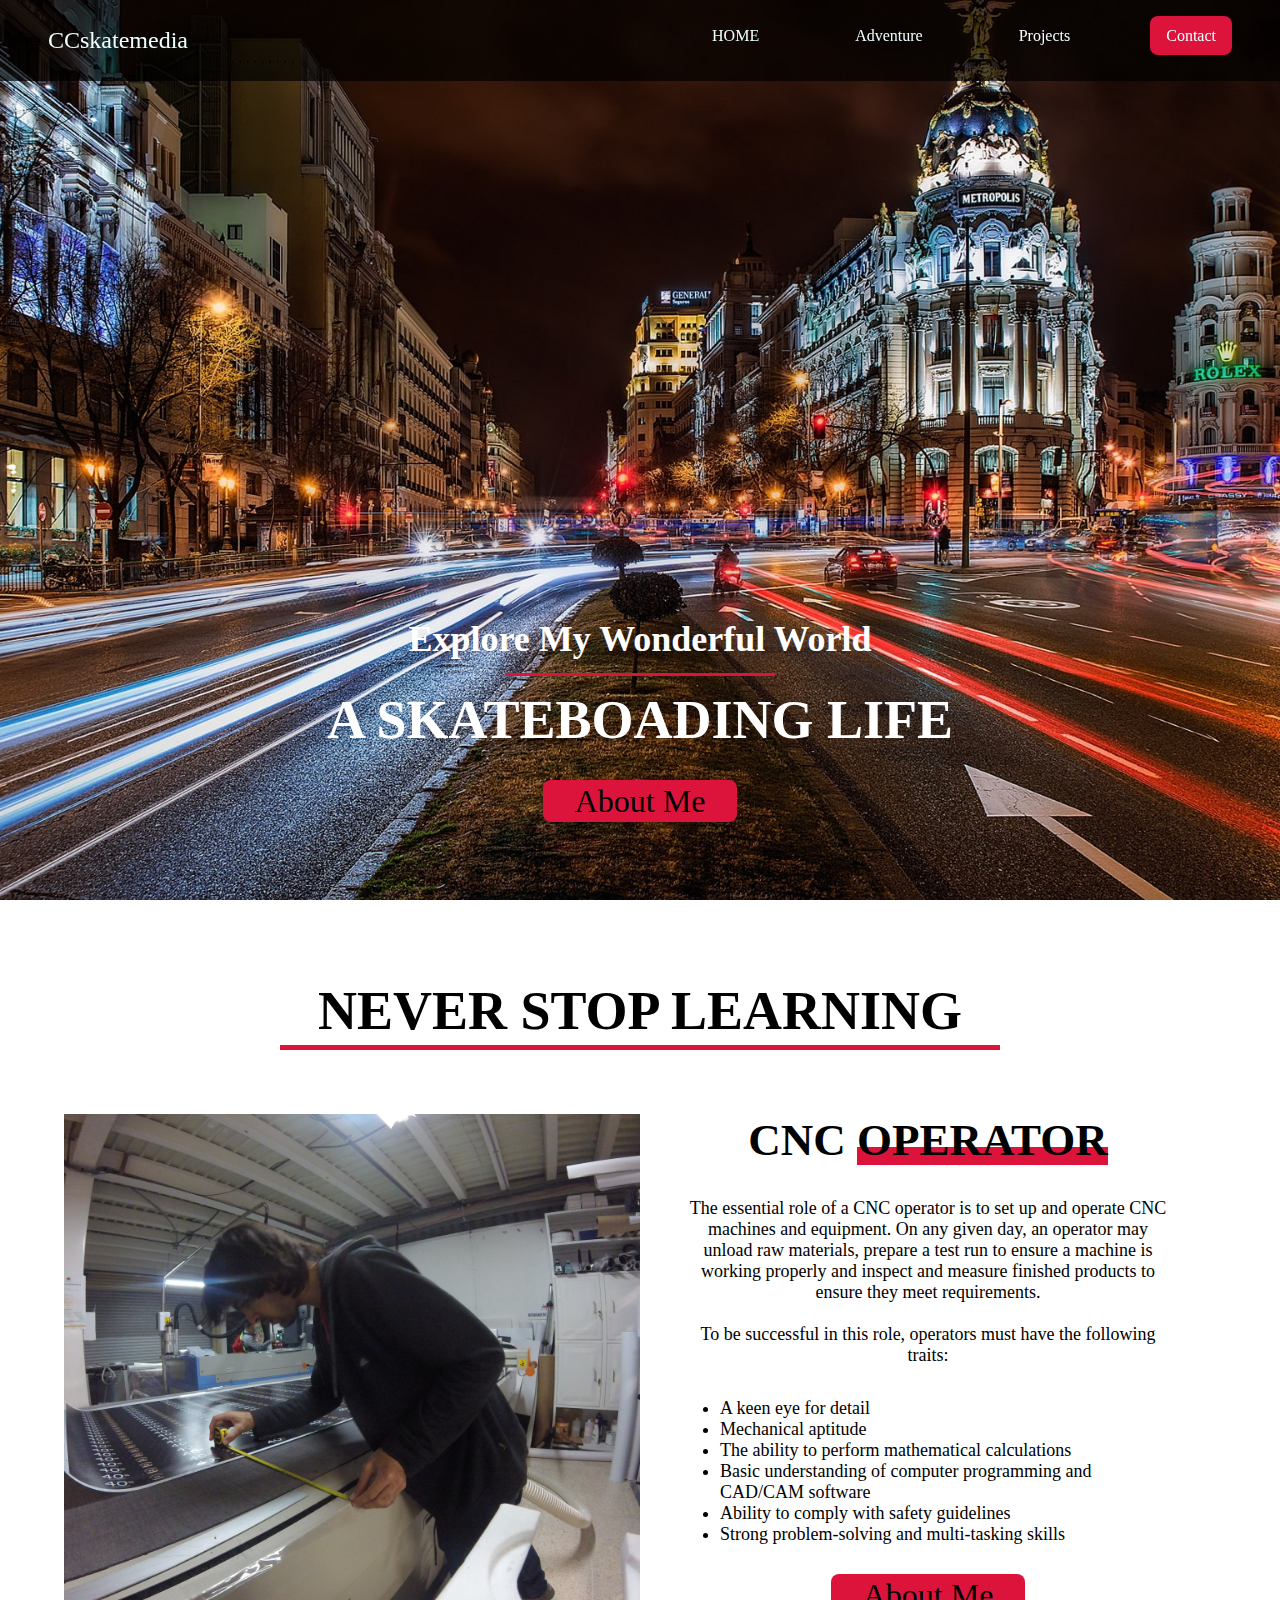
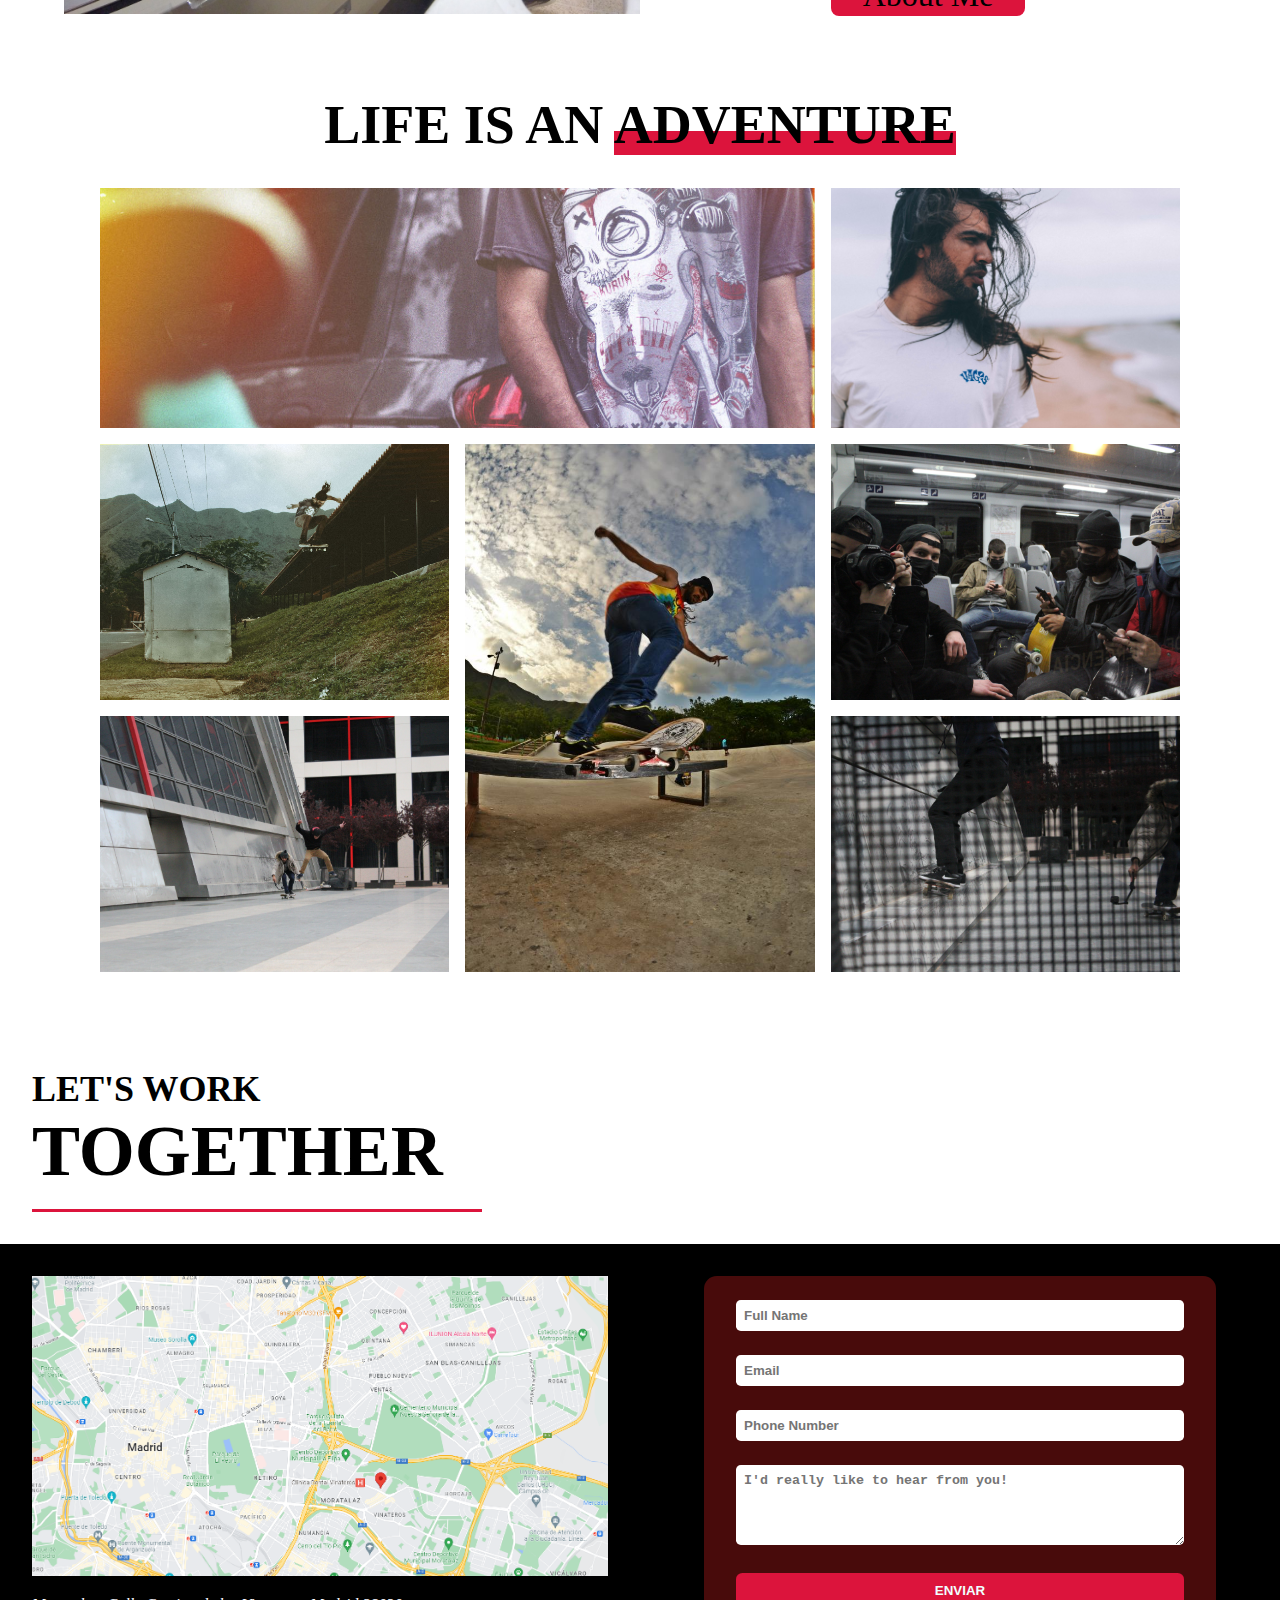
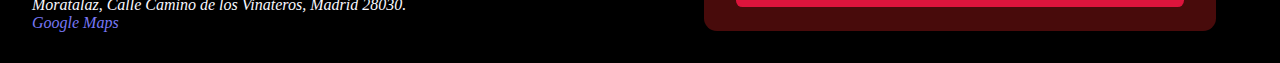
<file: index.html>
<!DOCTYPE html>
<html lang="en">

<head>
  <meta charset="UTF-8" />
  <meta http-equiv="X-UA-Compatible" content="IE-edge" />
  <meta name="viewport" content="width=device-width, initial-scale=1.0" />
  <link href="style.css" rel="stylesheet" type="text/css" />
  <title>Nelson Camargo Portafolio</title>

</head>

<body>

  <!--NAVEGATION-->

  <nav class="navbar">
    <a href="https://www.youtube.com/channel/UCq_Af1jVv6xeFbE4qmKaoAw" class="logo" target="_blank">CCskatemedia
    </a>
    <ul class="nav-list">
      <li><a href="#">HOME</a></li>
      <li><a href="#adventure">Adventure</a></li>
      <li><a href="project.html">Projects</a></li>
      <li><a href="#button1" class="ctn">Contact</a></li>
    </ul>
  </nav>
  <img src="img/menu_button.png" alt="menubtn" class="menu_btn">
  <header>
    <div class="header-content">
      <h2>Explore My Wonderful World</h2>
      <div class="line"></div>
      <h1>A SKATEBOADING LIFE</h1>
      <a href="aboutme.html" class="about">About Me</a>
    </div>
  </header>
  <main>
    <H2 class="h2_learning">NEVER STOP LEARNING</H2>
    <div class="line2"></div>
    <section class="cnc_router">
      <div class="cnc_media">
        <img src="img/nelson_cnc.JPG" alt="CNC ROUTER">
      </div>
      <div class="cnc_work">
        <h2 class="h2_cnc">CNC <strong>OPERATOR</strong></h2>
        <p class="p_cnc">
          The essential role of a CNC operator is to set up and operate CNC machines and equipment. On any given day, an
          operator
          may unload raw materials, prepare a test run to ensure a machine is working properly and inspect and measure
          finished
          products to ensure they meet requirements. <br><br>
          To be successful in this role, operators must have the following traits:
        </p>
        <article>
          <ul>
            <li>A keen eye for detail</li>
            <li>Mechanical aptitude</li>
            <li>The ability to perform mathematical calculations</li>
            <li>Basic understanding of computer programming and CAD/CAM software</li>
            <li>Ability to comply with safety guidelines</li>
            <li>Strong problem-solving and multi-tasking skills</li>
          </ul>
        </article>
        <a href="aboutme.html" class="about">About Me</a>
      </div>
    </section>
    <section class="adventure" id="adventure">
      <h3 class="h3_adventure">LIFE IS AN <span>ADVENTURE</span></h3>
    </section>
    <section class="galeria">
      <div class="box-img">
        <a href="galery.html">
          <figure>
            <img src="img/nelson-modelo.jpg" alt="modelando" title="SOF Coleccion" />
          </figure>
        </a>
      </div>
      <div class="box-img">
        <a href="galery.html">
          <figure>
            <img src="img/nelson-modelo2.jpg" alt="modelando" title="VagosLatinamerica Coleccion" />
          </figure>
        </a>
      </div>
      <div class="box-img">
        <a href="galery.html">
          <figure>
            <img src="img/nelson-ollie.jpg" alt="patinando" title="Ollie Volando" />
          </figure>
        </a>
      </div>
      <div class="box-img">
        <a href="galery.html">
          <figure>
            <img src="img/nelson_bs_tail.jpg" alt="truco_skate" title="Bs Tailslide" />
          </figure>
        </a>
      </div>
      <div class="box-img">
        <a href="galery.html">
          <figure>
            <img src="img/amigos.jpeg" alt="tren_amigos" title="Viajando" />
          </figure>
        </a>
      </div>
      <div class="box-img">
        <a href="galery.html">
          <figure>
            <img src="img/grabando1.jpeg" alt="grabando-skate" title="Shoot all skaters" />
          </figure>
        </a>
      </div>
      <div class="box-img">
        <a href="galery.html">
          <figure>
            <img src="img/grabando2.jpeg" alt="grabando-skate2" title="Shoot all skaters" />
          </figure>
        </a>
      </div>
    </section>
  </main>
  <div class="letswork">
    <h2>LET'S WORK</h2>
    <h3>TOGETHER</h3>
    <div class="line3"></div>
  </div>
  <footer>
    <div class="mapa">
      <a href="img/mapa.png" target="_blank"><img class="mapaimg" src="img/mapa.png" alt="mapa"></a>
      <address>
        Moratalaz, Calle Camino de los Vinateros, Madrid 28030. <br>
        <a href="https://goo.gl/maps/gQuKpmWxXEhFkFXPA" class="linkmapa" target="_blank">Google Maps</a>
      </address>
    </div>
    <div class="box-form">
      <form action="">
        <input type="text" placeholder="Full Name" required />
        <input type="text" placeholder="Email" required />
        <input type="num" placeholder="Phone Number" required />
        <textarea name="Mensaje" placeholder="I'd really like to hear from you!" cols="15" rows="5"></textarea>
        <input type="submit" class="button1" id="button1" value="ENVIAR" />
      </form>
    </div>
    </div>
  </footer>

  <script>
    const menuBtn = document.querySelector('.menu_btn');
    const navBar = document.querySelector('.navbar');

    menuBtn.addEventListener('click', () => {
      navBar.classList.toggle('mobile_menu')
    })
  </script>
</body>

</html>
</file>
<file: style.css>
* {
    margin: 0;
    padding: 0;
    box-sizing: border-box; 
    
}

html{
    scroll-behavior: smooth;
    overflow-x: hidden;  
}

a {
    text-decoration: none;
    color: azure;
}

/*NAVEGATION*/

.navbar {
    position: fixed;
    top: 0;
    left: 0;
    display: flex;
    width: 100%;
    justify-content: space-between;
    padding: 1rem;
    color: azure;
    z-index: 10;
    background-color: rgba(0, 0, 0, 0.685);
    transition: all 0.7s ease-in-out;
}
.logo{
    margin: 0 2rem;
    padding: 0.7rem 0;
    font-size: 1.5rem;
    cursor: pointer;
    transition: 0.5s;    
}
.logo:hover{
    transform: scale(1.4);
    color:gold;
}
.nav-list {
    list-style: none;
}
.nav-list {
    display: flex;
}
.nav-list a:hover{
    color: bisque;
    background: rgba(255, 123, 0, 0.349)
}
.nav-list > li {
    margin: 0 2rem;
    padding: 0.7rem 0;
}
.nav-list > li a{    
    padding: 0.7rem 1rem;
    border-radius: 0.5rem;
}
.ctn:hover{
    color: bisque;
    background: rgba(255, 123, 0, 0.349);    
}
.ctn {       
    color: azure;
    background: crimson;
    border-radius: 0.7rem;
    padding: 0.6rem 1.7rem;      
}
.menu_btn{
    width: 4rem;
    height: auto;
    position: fixed;
    top: 2rem;
    right: 2rem;
    cursor: pointer;
    z-index: 11;
    display: none;
    opacity: 0.3;
}
.menu_btn:hover{
    opacity: 1;
}

/*HEADER*/

header {
    width: 100vw;
    height: 100vh;
    background-image: url('img/Madrid-street3.jpg');
    background-position: bottom;
    background-size: cover;
    display: flex;
    align-items: flex-end;
    justify-content: center;
}
.header-content {
    color: rgb(255, 255, 255);
    margin-bottom: 5rem;
    text-align: center;
}
.header-content h2 {
    font-size: 4vmin;
}
.header-content .line {
    width: 30vmin;
    height: 0.2rem;
    margin: 0.8rem auto;
    background-color: crimson;
}
.header-content h1 {
    font-size: 6vmin;
    margin-bottom: 2rem;
}
.about{    
    font-size: 2rem;
    background: crimson;
    color: black;
    padding: 0.2rem 2rem;
    border-radius: 0.5rem;
    transition: 0.5s;
}.about:hover{
    letter-spacing: 0.25rem;
    color: white;
}

/*MAIN*/

main{
    width: 100vw;    
}
.h2_learning{
    text-align: center;
    font-size: 6vmin;
    margin-top: 5rem;
}
.line2{
    width: 80vmin;
    height: 0.3rem;
    margin: 0.2rem auto 1rem auto;
    background-color: crimson;
}

/* CNC */

.cnc_router{
    width: 90%;
    margin: 4rem auto 0 auto;
    display: flex;
    justify-content: space-around;
}
.cnc_media{
    width: 50%; 
    object-fit: cover;   
}
.cnc_work{
    width: 50%;
    text-align: center;
    margin: auto;
    padding: 0 3rem;
}
.cnc_work > article {
    text-align: left;
    margin: 0 2rem 2rem;
    font-size: 2vmin;
}
.h2_cnc{
    font-size: 5vmin;    
}
.h2_cnc strong{
    background: linear-gradient(white 65%, crimson 35%);
}
.p_cnc{
    font-size: 2vmin;
    margin: 2rem auto;
}

/* ADVENTURE */

.adventure{
    width: 100%;
    margin: 0 0 2rem;
    padding: 5rem 0 0 0;
}
.h3_adventure{
    text-align: center;
    font-size: 6vmin;
    margin: 0 2vmin;
}
.h3_adventure span{
    background: linear-gradient(white 60%, rgb(220, 20, 60) 40%);
}
.galeria{
    width: 100vw;
    max-width: 1080px;
    height: 100vh;
    margin: 2rem auto;
    display: grid;
    grid-template-columns: repeat(3, 1fr);
    grid-template-rows: 15rem;
    grid-gap: 1rem;    
}
.galeria, .box-img, figure {
    width: 100%;
    height: 100%;
}
.galeria, .box-img, img{
    width: 100%;
    height: 100%;
    object-fit: cover;
    transition: 1s;
}
figure img:hover{
    transform: scale(1.1);
}
.galeria .box-img:nth-child(1){
    grid-column-start: span 2;
}
.galeria .box-img:nth-child(4){
    grid-row-start: span 2;
}



/* LETS WORK TOGETHER */

.letswork{
    width: 100%;
    margin-top: 6rem;
    padding-left: 2rem;    
}
.letswork h2{
    font-size: 4vmin;
}
.letswork h3{
    font-size: 8vmin;
}
.line3{
    width: 50vmin;
    height: 0.2rem;
    margin: 1rem 0 2rem 0;
    background-color: crimson;
}

/* FOOTER */

footer{
    width: 100vw;
    height: auto;
    background-color: rgb(0, 0, 0);
    display: flex;
    flex-wrap: wrap;
    justify-content: space-evenly;    
}

.mapa{
    width: 30%;    
    max-height: 300px;    
}
.mapaimg{
    width: 100%;    
    margin: 2rem auto 1rem auto;
    padding: 0 2rem;
}
address{
    color: ghostwhite;
    padding: 0 2rem;
}
.linkmapa{
    color:rgb(119, 119, 245);
}

form{
    width: 80%;
    margin: 2rem auto;
    padding: 1.5rem 2rem 0 2rem;
    background: rgba(224, 33, 33, 0.322);
    box-sizing: border-box;
    border-radius: 0.8rem;  
    text-align: center;  
}
.box-form{
    width: 30%;      
}
form input, textarea{
    width: 100%;
    margin-bottom: 1.5rem;
    padding: 0.5rem;
    font-weight: bold;
    border: none;
    border-radius: 0.3rem;    
}
textarea{
    max-width: 100%;
    max-height: 5rem;
}
.button1{
    width: 100%;
    cursor: pointer;
    color: azure;
    background: crimson;
    border: none;
    border-radius: 0.4rem;
    padding: 0.6rem 1.7rem;
}


/* MEDIA QUERY */

@media (max-width:1280px){
    .box-form, .mapa{
        width: 50%;
    }    
}

@media (max-width: 870px){
    .navbar{
        padding: 0;
        position: fixed;
        justify-content: flex-start;
        height: 100%;
        width: 50%;
        text-align: center;
        background: rgba(0, 0, 0, 0.945);
        margin-left: -900px;        
    }
    .logo{
        position: absolute;        
        top: 2rem;
        left: 1.4rem;
    }
    .nav-list{
        flex-direction: column;
        margin: auto;
    }
    .nav-list li{
        padding: 3rem 0;
    }
    .menu_btn{
        display: block;
    }
    .mobile_menu{
        margin-left: 0;
    }
}

@media (max-width: 720px){
    footer{
        display: block;
        width: 100vw;
        height: 78vh;
        text-align: center;  
    }
    .box-form, .mapa{
        width: 100%;
    }
    .h3_adventure{
        margin: 0 1rem;
    }
    .cnc_router{
        margin: 2rem auto 0 auto;
    }
    .cnc_work{
        padding: 1rem;
    }
    .cnc_work a{
        font-size: 1rem;
        padding: 0.2rem 0.5rem;
    }
}

@media (max-width: 480px){
    .cnc_work > article {
        margin: 0 0.5rem 2rem;
    }
    
}
</file>
